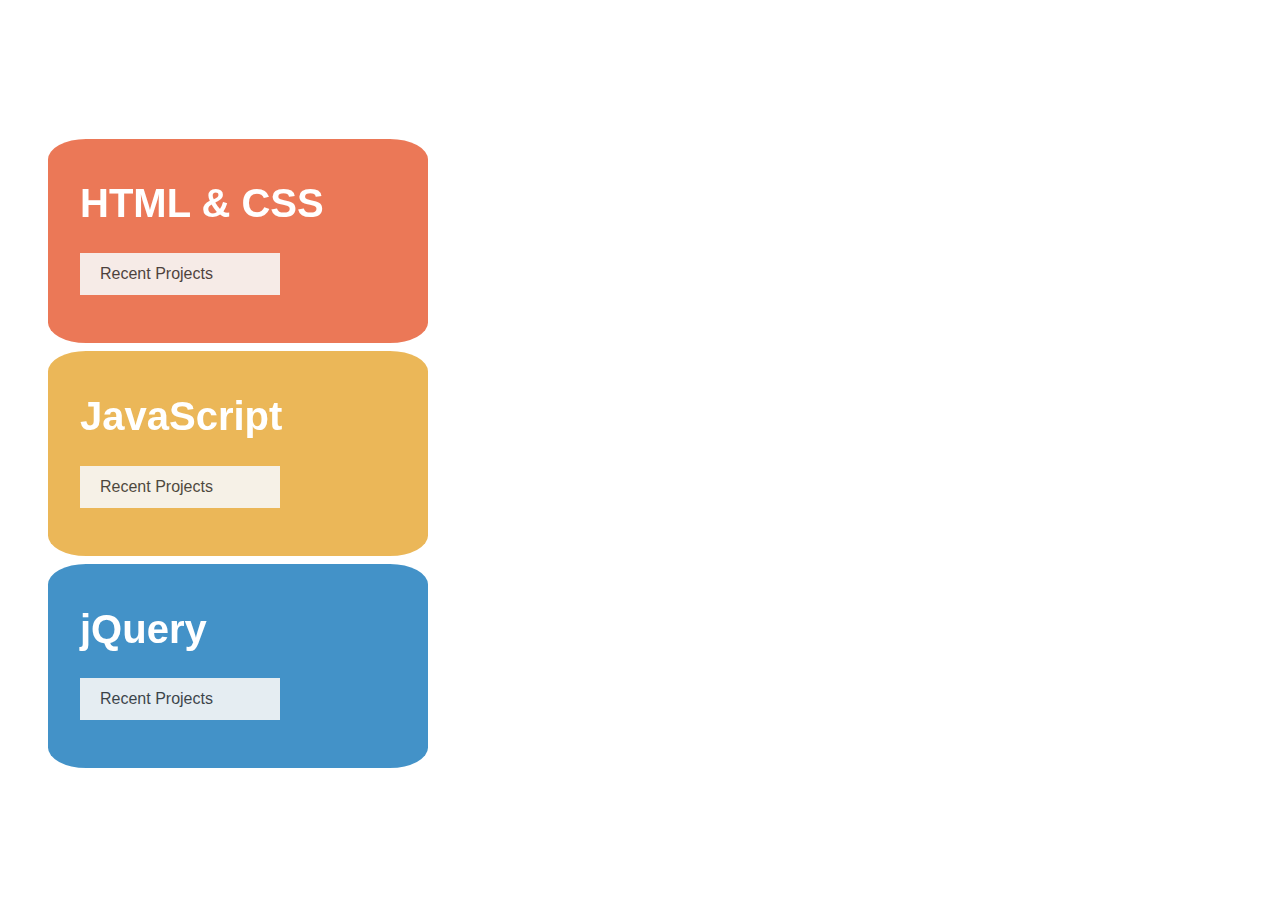
<file: MyFirstWebProject/index.html>
<!DOCTYPE html>
<html lang="en">
<head>
    <meta charset="UTF-8">
    <link rel='stylesheet' type='text/css' href='CSS/style.css'>

</head>

<body>


<!-- TO DO LIST -->
<!--

<h2>To Do</h2>
<form name="checkListForm">
    <input type="text" name="checkListItem"/>
</form>
<div id="button">Add!</div>
<br/>
<div class="list"></div>

-->

<!--<div id="title" class="highlighted">I'm highlighted!</div>
<div id="text" class="highlighted">Highlight me, too!</div>-->



<!-- message form  -->
<!--
<form>
    MESSAGE: <input type="text" name="message" value="Type your text here!">
</form>
<button>Add!</button><br/>
<div id="messages"></div>
-->






<h1 id="name1">Working Knowledge on:</h1>
<div class='skillset'>
    <div class='skill-html'>
        <h1>HTML &amp; CSS</h1>
        <p class='description'>
        <div class='projects-button'>Recent Projects</div>
        <ul class='projects'>
            <li> <a href="http://www.juniorcareer.com" target="_blank"> Junior Career</a></li>
        </ul>
        </p>
    </div>

    <div class='skill-js'>
        <h1>JavaScript</h1>
        <p class='description'>
        <div class='projects-button'>Recent Projects</div>
        <ul class='projects'>
            <li>Password Validator</li>
        </ul>
        </p>
    </div>

    <div class='skill-jquery'>
        <h1>jQuery</h1>
        <p class='description'>
        <div class='projects-button'>Recent Projects</div>
        <ul class='projects'>
            <li>Coming soon...</li>
        </ul>
        </p>
    </div>
</div>

<script type="text/javascript" src='https://code.jquery.com/jquery-3.1.0.min.js'></script>
<!--<script type="text/javascript" src='js/jquery-3.1.1.js'></script>-->
<script src='js/main.js'></script>
<script type='text/javascript' src='js/script.js'></script>
</body>
</file>
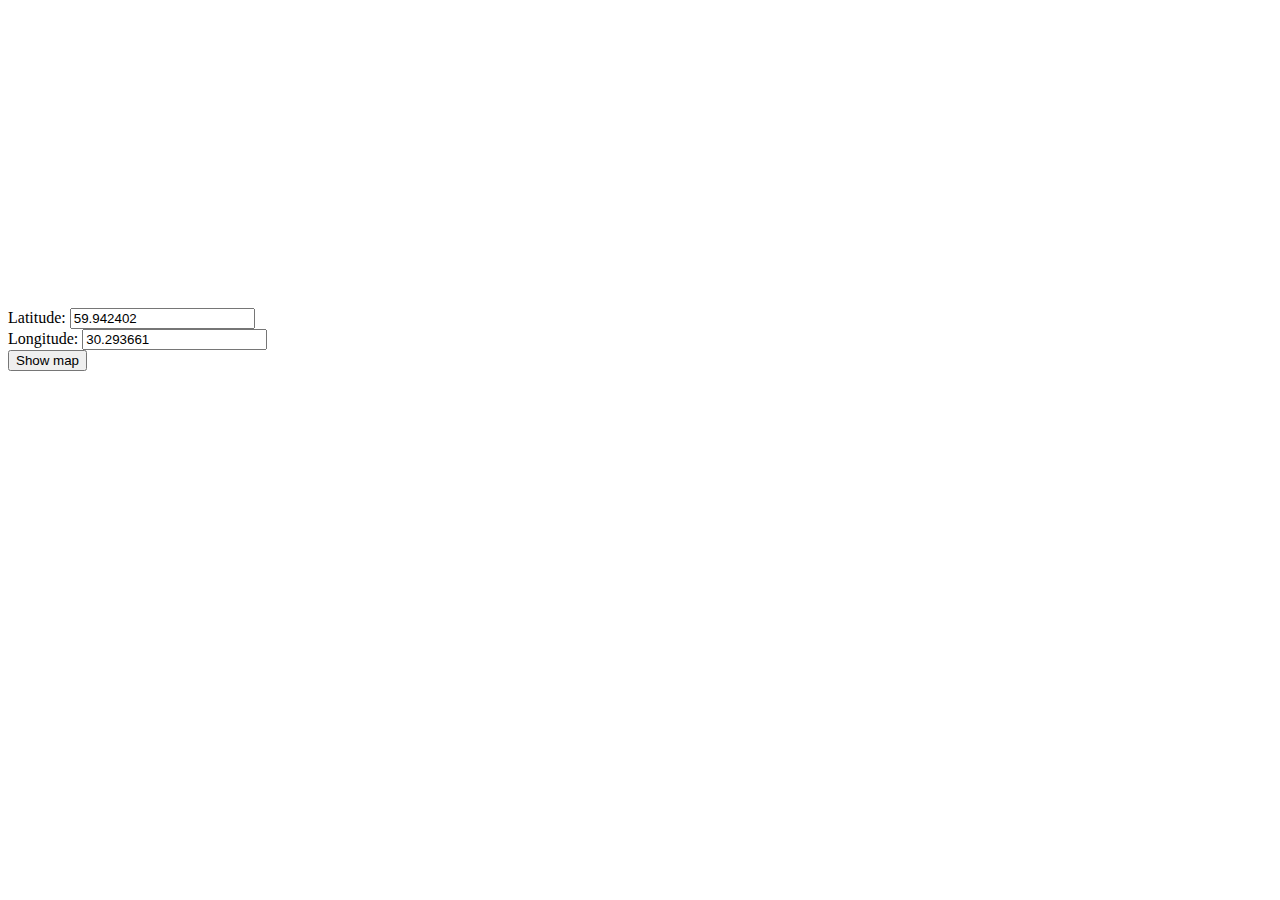
<file: MyFirstWebProject/MyFile.html>
<!DOCTYPE html>
<html>
<head>
    <script src="http://api-maps.yandex.ru/2.0/?load=package.full&lang=ru-RU"></script>
    <title>Your first Web project</title>
</head>
<body>
<div id="map" style="width: 400px; height: 300px"></div>
<label for="latitude">Latitude:</label>
<input type="text" id="latitude" value="59.942402"/><br/>
<label for="longitude">Longitude:</label>
<input type="text" id="longitude" value="30.293661"/><br/>
<input type="submit" value="Show map" onclick=" showMap(document.getElementById('latitude').value,document.getElementById('longitude').value);"/>
<script type="text/javascript">
    function showMap (latitude, longitude) {
        var myMap = new ymaps.Map('map',{
            center:[latitude, longitude],
            zoom:16
        });
    }
</script>
</body>
</html>
</file>
<file: MyFirstWebProject/CSS/style.css>
body {
    font-family: Helvetica;
    padding: 2em;
   /* background-color: whitesmoke;*/
    background-image: url('http://bit.ly/2jTbWTO');
    background-repeat: repeat;

}

h1 {
    font-size: 2.5em;
    position:relative;
    color:white;
}

a {
    color: aqua;
}

.skillset {
    display: none;
    justify-content: space-between;
    flex-wrap: wrap;
}

.skill-html {
    background-color: #E55126;

}


.skill-js {
    background-color: #E5A227;
}

.skill-jquery {
    background-color: #0C73B8;
}

.skill-html,
.skill-js,
.skill-jquery {
    width: 25%;
    padding: 1em 3em 2em 2em;
    margin: 0.5em;
    color: whitesmoke;
    border-radius: 10%;
}

.projects-button {
    padding: 0.75em 1.25em;
    background-color: whitesmoke;
    opacity: 0.9;
    width: 10em;
    color: black;
}

ul {

    list-style: none;
    padding: 0;
}

.projects {
    margin: 1em 0;
}

.active {
    background-color: #333333;
    color: whitesmoke;
}
#name1{
    position:relative;
}

#title {
    background-color: #C02942;
    border-radius: 5px;
    text-align: center;
    font-family: Verdana, Arial, Sans-Serif;
    color: #FFFFFF;
    width: 200px;
    height: 25px;
    margin: 0.5em;

}

#text {
    background-color: #0B486B;
    border-radius: 5px;
    text-align: center;
    font-family: Vivaldi, Cursive;
    color: #FFFFFF;
    width: 200px;
    height: 25px;
    margin: 0.5em;
}

.highlighted {
    -webkit-box-shadow: 0 0 8px #FFD700;
    -moz-box-shadow: 0 0 8px #FFD700;
    box-shadow: 0 0 8px #FFD700;
    cursor:pointer;

}

h2 {
    font-family:arial;
}

/*   form for to do list
form {
    display: inline-block;
}
*/

#button{
    display: inline-block;
    height:20px;
    width:70px;
    background-color:#cc0000;
    font-family:arial;
    font-weight:bold;
    color:#ffffff;
    border-radius: 5px;
    text-align:center;
    margin-top:2px;
}

.list {
    font-family:garamond;
    color:#cc0000;
}
/* form for message board*/
form {
    font-size: 12px;
    font-family: Verdana, Arial, Sans-Serif;
    display: inline-block;
}
#messages {
    font-size: 14px;
    font-family: Garamond, Times, Serif;
}
</file>
